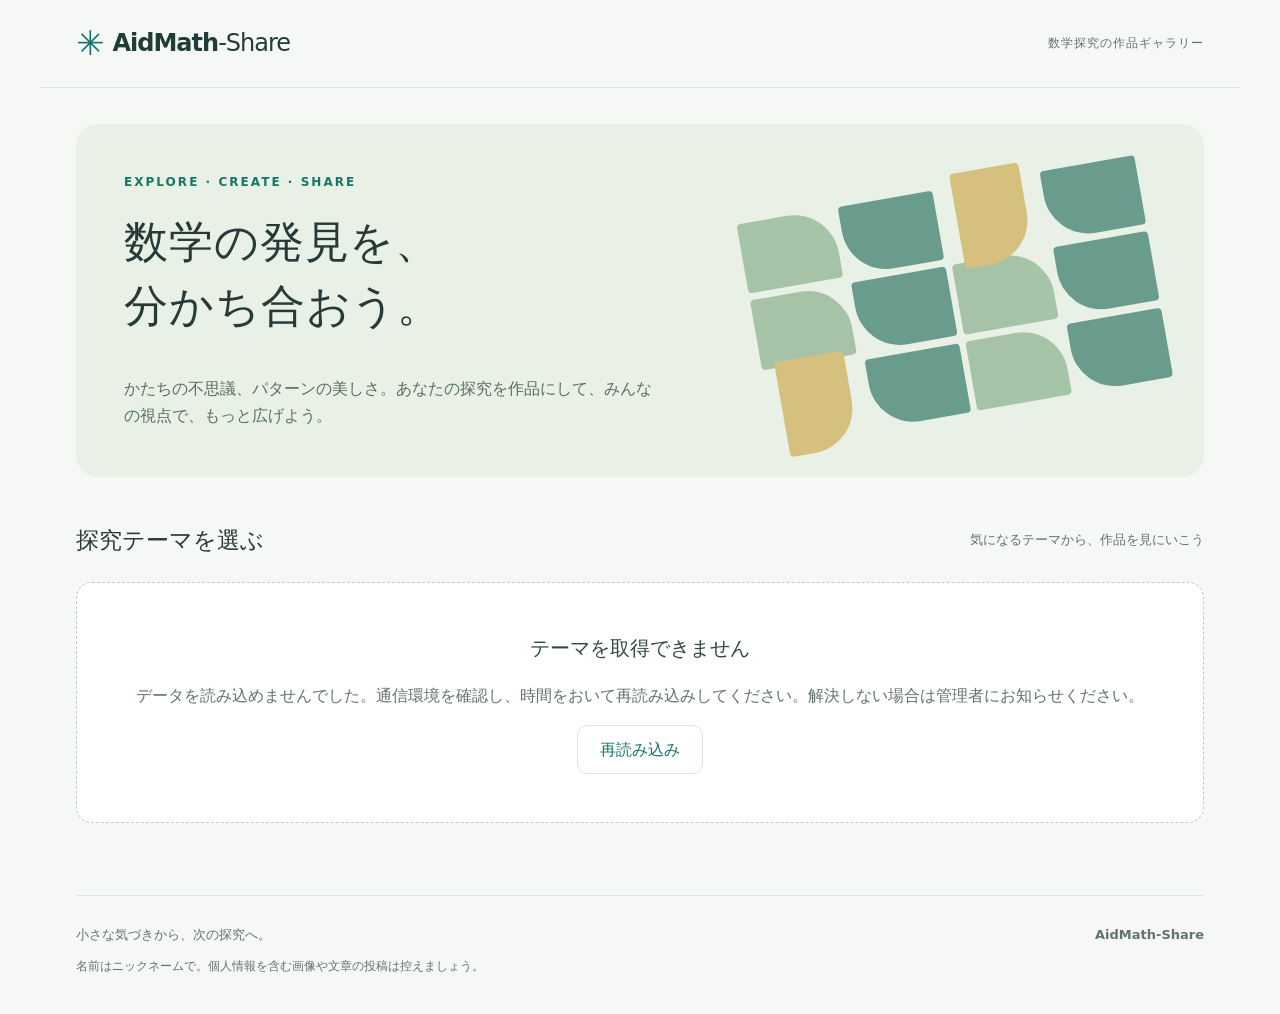
<file: index.html>
<!doctype html>
<html lang="ja">
<head>
  <meta charset="utf-8">
  <meta name="viewport" content="width=device-width, initial-scale=1">
  <meta name="theme-color" content="#187568">
  <meta name="referrer" content="no-referrer">
  <title>AidMath-Share | 数学の発見を、分かち合おう。</title>
  <link rel="stylesheet" href="style.css">
  <script src="app.js" defer></script>
</head>
<body>
  <a class="skip" href="#main">本文へ移動</a>
  <header class="site-header"><a class="brand" href="#"><span class="brand-icon" aria-hidden="true">✳</span> AidMath<span class="brand-light">-Share</span></a><span class="header-note">数学探究の作品ギャラリー</span></header>
  <main id="main" tabindex="-1"></main>
  <div id="notice" class="notice" role="status" aria-live="polite"></div>
  <aside id="pending-deletes" aria-label="未確認の削除申請"></aside>
  <footer>小さな気づきから、次の探究へ。<span>AidMath-Share</span><p>名前はニックネームで。個人情報を含む画像や文章の投稿は控えましょう。</p></footer>
  <dialog id="delete-dialog" aria-labelledby="delete-title">
    <form id="delete-form"><h2 id="delete-title">削除を申請する</h2><p>申請後、管理者が内容を確認します。すぐに削除されることはありません。</p><label for="delete-reason">申請理由 <span>必須</span></label><textarea id="delete-reason" name="reason" rows="4" maxlength="2000" required></textarea><p id="delete-result" role="status" aria-live="polite"></p><p class="form-error" role="alert"></p><div class="actions"><button type="button" class="secondary" id="delete-check" hidden>保存結果を確認する</button><button type="button" class="secondary" id="delete-cancel">キャンセル</button><button type="submit">申請する</button></div></form>
  </dialog>
</body>
</html>
</file>
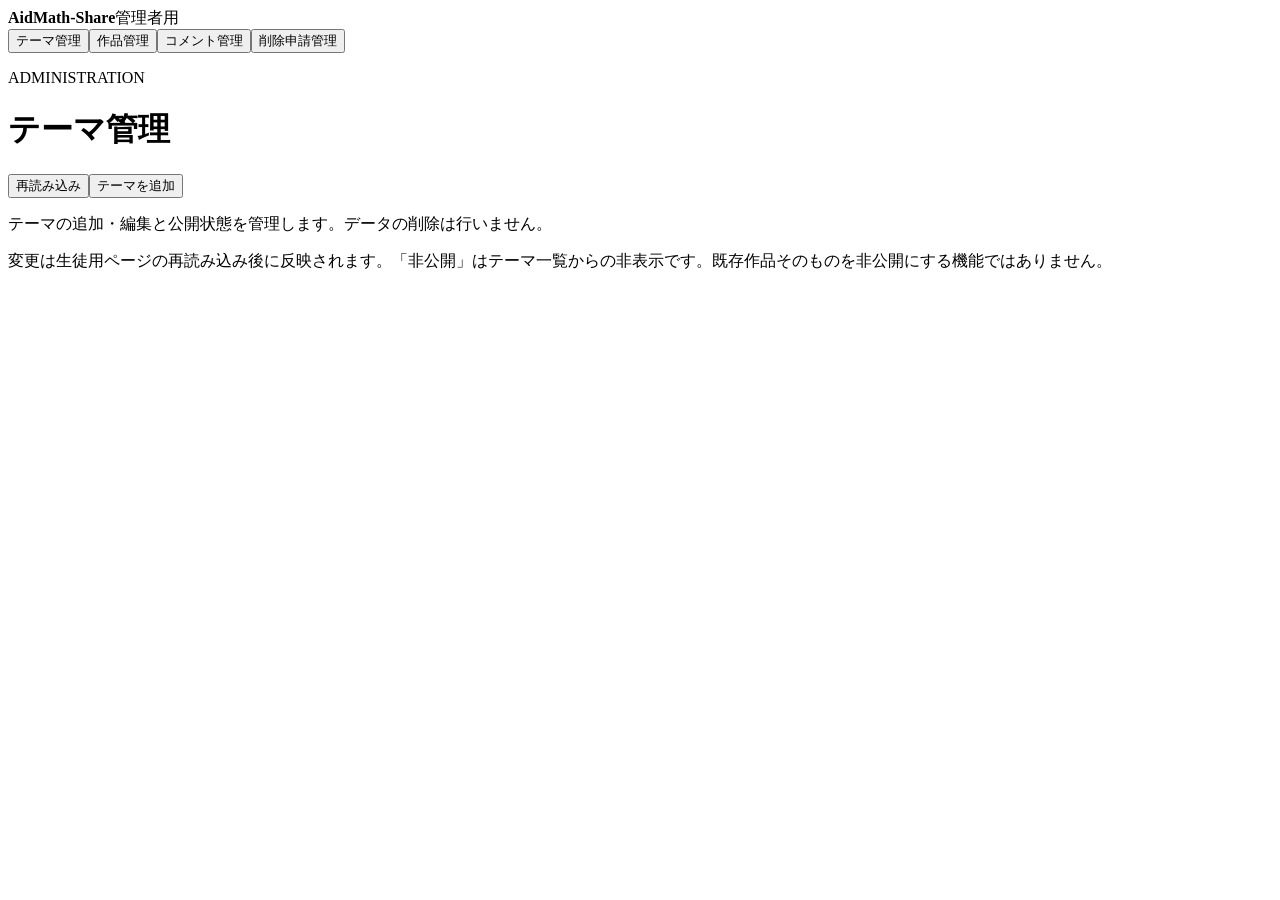
<file: admin-gas/Index.html>
<!doctype html>
<html lang="ja"><head><base target="_top"><meta charset="UTF-8"><?!= include_('Styles'); ?></head>
<body><header><strong>AidMath-Share</strong><span>管理者用</span></header>
<div class="layout"><nav aria-label="管理メニュー"><button type="button" data-view="topics" aria-current="page">テーマ管理</button><button type="button" data-view="posts">作品管理</button><button type="button" data-view="comments">コメント管理</button><button type="button" data-view="requests">削除申請管理</button></nav>
<main id="topics"><div class="heading"><div><p class="eyebrow">ADMINISTRATION</p><h1>テーマ管理</h1></div><div class="actions"><button id="reload" class="secondary">再読み込み</button><button id="new-topic">テーマを追加</button></div></div>
<p>テーマの追加・編集と公開状態を管理します。データの削除は行いません。</p>
<p class="hint">変更は生徒用ページの再読み込み後に反映されます。「非公開」はテーマ一覧からの非表示です。既存作品そのものを非公開にする機能ではありません。</p>
<p id="message" role="status" aria-live="polite"></p><section id="list" aria-label="テーマ一覧" aria-busy="true"></section>
</main>
<main id="moderation" hidden>
<div class="heading"><div><p class="eyebrow">ADMINISTRATION</p><h1 id="moderation-title"></h1></div><button id="moderation-reload" class="secondary">再読み込み</button></div>
<p id="moderation-hint" class="hint"></p>
<label id="request-filter-label" for="request-filter" hidden>申請の表示</label><select id="request-filter" hidden><option value="pending">未処理（pending）</option><option value="all">すべて</option></select>
<div id="comment-controls" hidden>
<div class="actions"><label>コメント状態<select id="comment-filter"><option value="all">すべて</option><option value="published">公開</option><option value="hidden">非公開</option><option value="deleted">削除済み</option></select></label>
<label>親作品状態<select id="comment-post-filter"><option value="all">すべて</option><option value="published">公開中</option><option value="hidden">非公開</option><option value="deleted">削除済み</option><option value="unknown">作品不明</option></select></label></div>
<div class="actions"><button id="comment-prev" class="secondary">前の50件</button><span id="comment-page" role="status"></span><button id="comment-next" class="secondary">次の50件</button></div>
</div>
<p id="moderation-message" role="status" aria-live="polite"></p><section id="moderation-list" aria-label="管理一覧" aria-busy="false"></section>
</main></div>
<dialog id="editor" aria-labelledby="editor-title"><form id="topic-form"><h2 id="editor-title">テーマを追加</h2>
<label for="topic-id">テーマID</label><input id="topic-id" required maxlength="80" autocomplete="off"><p class="hint">半角小文字英字で始まる英数字・ハイフン・アンダースコア。作成後は変更できません。</p>
<label for="topic-title">テーマ名</label><input id="topic-title" required maxlength="100">
<label for="topic-description">説明</label><textarea id="topic-description" rows="5" maxlength="3000"></textarea>
<p id="flags" class="hint"></p><label class="check"><input id="topic-active" type="checkbox">テーマ一覧に公開する</label><p id="new-hint" class="hint">新しいテーマは非公開で追加します。追加後に編集画面から公開してください。</p>
<p id="form-message" role="alert"></p><div class="actions"><button id="cancel" type="button" class="secondary">キャンセル</button><button id="save" type="submit">保存</button></div>
</form></dialog>
<?!= include_('App'); ?>
</body></html>
</file>
<file: style.css>
:root{font-family:ui-sans-serif,system-ui,-apple-system,"Noto Sans JP","Hiragino Kaku Gothic ProN",sans-serif;color:#263b38;background:#f6f8f5;line-height:1.7;font-synthesis:none;--green:#187568;--line:#dce5dd;--muted:#62736e}*{box-sizing:border-box}body{margin:0}a{color:var(--green);text-decoration:none}a:hover{text-decoration:underline}button,input,textarea{font:inherit}button,.button{display:inline-flex;align-items:center;justify-content:center;gap:8px;min-height:46px;padding:10px 22px;border:1px solid transparent;border-radius:10px;background:var(--green);color:white;font-weight:650;cursor:pointer;text-decoration:none}button:hover,.button:hover{background:#105e54;text-decoration:none}button:disabled{opacity:.55;cursor:wait}.secondary{background:white;color:var(--green);border-color:var(--line)}.secondary:hover{background:#edf4ee}.text-button{min-height:44px;padding:6px 10px;background:transparent;color:var(--green);font-size:.88rem}.text-button:hover{background:#edf4ee}.danger{color:#885347}a:focus-visible,button:focus-visible,input:focus-visible,textarea:focus-visible{outline:3px solid #dfaa43;outline-offset:4px}.site-header{height:88px;max-width:1200px;margin:auto;padding:0 36px;display:flex;align-items:center;justify-content:space-between;border-bottom:1px solid var(--line)}.brand{display:flex;align-items:center;color:#203e37;font-size:24px;letter-spacing:-1px;font-weight:800}.brand-icon{font-size:34px;margin-right:9px;color:var(--green)}.brand-light{font-weight:400}.header-note{font-size:12px;color:var(--muted);letter-spacing:.08em}main{max-width:1128px;margin:0 auto;padding:36px 0 72px;min-height:65vh}h1,h2,h3,p{margin-top:0}h1{font-size:clamp(28px,4vw,44px);line-height:1.45;letter-spacing:.02em}h2{font-size:23px}h3{font-size:20px}.eyebrow{font-size:12px;font-weight:750;letter-spacing:.17em;color:var(--green);margin-bottom:18px}.hero{position:relative;overflow:hidden;padding:48px;border-radius:22px;background:#e9f0e5;display:grid;grid-template-columns:1.5fr 1fr;gap:24px;align-items:center;margin-bottom:44px}.hero p{color:#55705f;max-width:540px;margin-bottom:0}.pattern{height:225px;transform:rotate(-10deg);display:grid;grid-template-columns:repeat(4,1fr);gap:7px;opacity:.85}.pattern span{border-radius:4px 45px 4px 4px;background:#9bbc9d}.pattern span:nth-child(3n){background:#d2b86b;transform:rotate(90deg)}.pattern span:nth-child(2n){background:#548e7e;transform:rotate(180deg)}.section-heading,.page-heading{display:flex;align-items:center;justify-content:space-between;gap:24px;margin:28px 0 22px}.section-heading h2,.page-heading h1{margin:0}.section-heading p{margin:0;color:var(--muted);font-size:13px}.grid{display:grid;grid-template-columns:repeat(3,minmax(0,1fr));gap:24px}.card{background:white;border:1px solid var(--line);border-radius:16px;overflow:hidden}.card-link{display:block;height:100%;color:inherit}.card-link:hover{text-decoration:none;background:#fbfdfb}.card-body{padding:24px}.card-body h3{margin-bottom:10px}.card-body p{color:var(--muted);font-size:14px;white-space:pre-wrap;overflow-wrap:anywhere}.topic-card .card-body{padding:30px}.topic-number{color:var(--green);font-size:12px;font-weight:750;letter-spacing:.15em;margin-bottom:22px}.topic-arrow{display:block;color:var(--green);font-size:14px;font-weight:650;margin-top:24px}.art-frame{aspect-ratio:4/3;background:#eef1eb;display:flex;align-items:center;justify-content:center;overflow:hidden;color:var(--muted);font-size:13px}.art-frame img{width:100%;height:100%;object-fit:contain}.art-frame.large{aspect-ratio:auto;min-height:240px;border-radius:14px;padding:18px}.art-frame.large img{max-height:700px;object-fit:contain}.meta{font-size:12px;color:var(--muted);display:flex;flex-wrap:wrap;gap:8px 16px}.body-text{white-space:pre-wrap;overflow-wrap:anywhere}.clamp{display:-webkit-box;-webkit-line-clamp:3;-webkit-box-orient:vertical;overflow:hidden}.back{font-size:14px;display:inline-block;margin-bottom:22px}.lead{color:var(--muted);max-width:760px;white-space:pre-wrap}.panel{background:white;border:1px solid var(--line);border-radius:16px;padding:32px}.narrow{max-width:760px;margin:auto}.detail{max-width:900px;margin:auto}.detail h1{font-size:30px;margin:20px 0 12px;overflow-wrap:anywhere}.detail .body-text{margin:22px 0}.actions{display:flex;justify-content:flex-end;gap:12px;flex-wrap:wrap;margin-top:24px}label{display:block;font-weight:650;margin:22px 0 8px}label span{font-weight:400;font-size:12px;color:var(--muted);margin-left:8px}input,textarea{width:100%;padding:12px 14px;border:1px solid #becfc6;border-radius:9px;background:#fff;color:inherit}textarea{resize:vertical;min-height:110px}input[type=file]{background:#f7f9f6}.hint{color:var(--muted);font-size:13px;margin:8px 0}.form-error{color:#a33f30;margin:12px 0;white-space:pre-wrap}.preview{display:block;max-width:100%;max-height:340px;margin:18px auto;border-radius:10px}.state{padding:48px 24px;text-align:center;background:white;border:1px dashed #bdcec1;border-radius:16px;color:var(--muted)}.state h2{color:#304b40;font-size:20px}.comments{margin-top:38px}.comment{margin-top:14px;padding:22px;background:white;border:1px solid var(--line);border-radius:12px;scroll-margin-top:20px}.comment.reply{margin-left:32px;border-left:3px solid #a9c9b9}.comment .body-text{margin:12px 0}.comment-head{display:flex;gap:10px;align-items:center;flex-wrap:wrap}.comment-number{color:var(--green);font-weight:700}.reply-reference{font-size:13px;margin-bottom:10px}.comment-actions{display:flex;justify-content:flex-end;gap:8px}.reply-banner{padding:10px 14px;background:#eaf3eb;border-radius:8px;display:flex;justify-content:space-between;align-items:center;gap:10px}.notice:not(:empty){position:fixed;bottom:24px;left:50%;transform:translateX(-50%);background:#244b40;color:white;padding:14px 24px;border-radius:10px;box-shadow:0 6px 24px #203d3322;max-width:90%;z-index:5}footer{max-width:1128px;margin:auto;border-top:1px solid var(--line);padding:28px 0;color:var(--muted);font-size:13px}footer span{float:right;font-weight:700}footer p{font-size:12px;margin:10px 0}dialog{width:min(540px,calc(100% - 32px));border:1px solid var(--line);border-radius:18px;padding:30px;color:inherit}dialog::backdrop{background:#19382e66}.skip{position:absolute;top:-100px}.skip:focus{top:10px;background:white;padding:12px;z-index:10}[hidden]{display:none!important}@media(max-width:1180px){main,footer{margin-left:28px;margin-right:28px}}@media(max-width:800px){.grid{grid-template-columns:repeat(2,minmax(0,1fr))}.hero{padding:32px;grid-template-columns:1fr}.pattern{display:none}.header-note{display:none}.section-heading{align-items:flex-start;flex-direction:column;gap:6px}}@media(max-width:540px){.site-header{height:74px;padding:0 20px}.brand{font-size:22px}main{padding-top:24px;margin:0 18px}.hero{padding:28px 24px;margin-bottom:30px}.hero h1{font-size:30px}.grid{grid-template-columns:1fr;gap:18px}.page-heading{align-items:flex-start;flex-direction:column;gap:14px}.page-heading .button{width:100%}.panel{padding:22px 18px}.comment{padding:16px}.comment.reply{margin-left:16px}footer{margin:0 18px}footer span{float:none;display:block;margin-top:8px}.actions>button{flex:1}.art-frame.large{padding:8px}}
main:focus{outline:none}.hero h1{white-space:pre-line}.grid>.state{grid-column:1/-1}
#pending-deletes{max-width:1128px;margin:0 auto 20px;padding:0 18px;display:flex;flex-wrap:wrap;gap:10px}#pending-deletes:empty{display:none}#delete-dialog{max-height:90vh;overflow:auto}@media(max-width:540px){#delete-dialog .actions{display:grid;grid-template-columns:1fr}#delete-dialog .actions>button{width:100%}}
</file>
